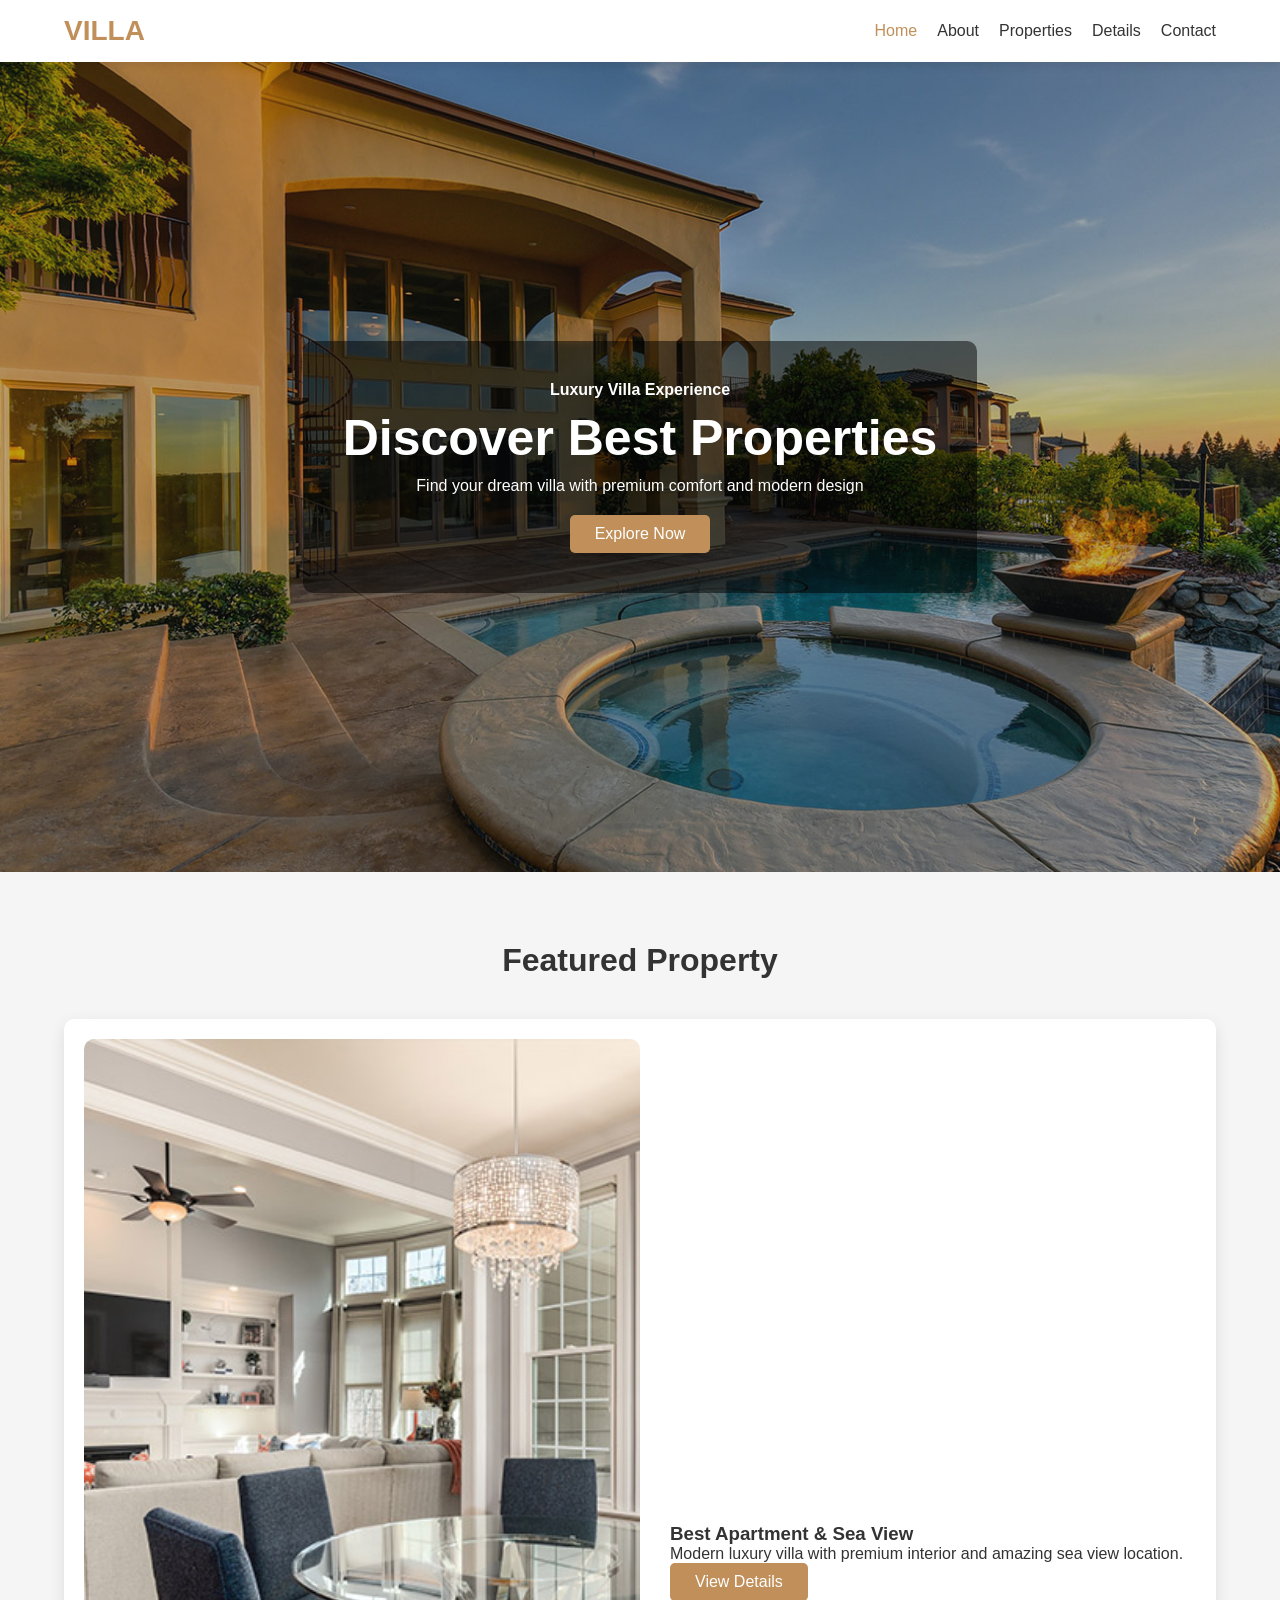
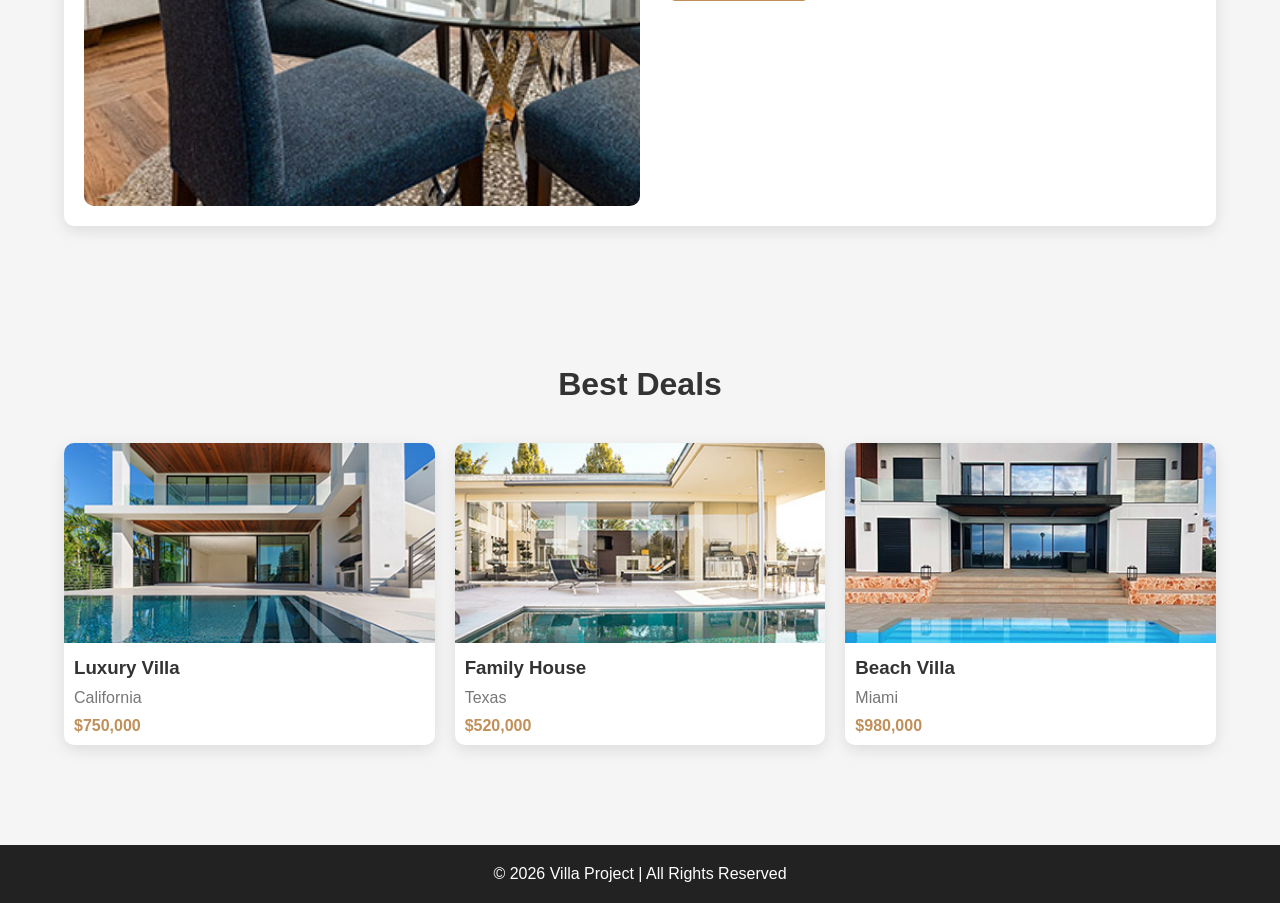
<file: index.html>
<!DOCTYPE html>
<html lang="en">
<head>
<meta charset="UTF-8">
<meta name="viewport" content="width=device-width, initial-scale=1.0">
<title>Villa Project</title>
<link rel="stylesheet" href="css/style.css">
</head>
<body>

<!-- HEADER -->
<header>
<div class="container">
<h1 class="logo">VILLA</h1>

<nav>
<ul>
<li><a href="index.html" class="active">Home</a></li>
<li><a href="about.html">About</a></li>
<li><a href="properties.html">Properties</a></li>
<li><a href="property-details.html">Details</a></li>
<li><a href="contact.html">Contact</a></li>
</ul>
</nav>
</div>
</header>

<!-- HERO -->
<section class="hero" style="background-image:url('images/banner-01.jpg');">
<div class="hero-overlay">
<h4>Luxury Villa Experience</h4>
<h1>Discover Best Properties</h1>
<p>Find your dream villa with premium comfort and modern design</p>
<a href="properties.html" class="btn">Explore Now</a>
</div>
</section>

<!-- FEATURED -->
<section class="featured">
<div class="container">

<h2>Featured Property</h2>

<div class="featured-box">

<img src="AIT_M_UIR_20-05-2026/images/featured.jpg" alt="featured">

<div class="featured-content">
<img src="AIT_M_UIR_20-05-2026/images/featured-icon.png" alt="icon">
<h3>Best Apartment & Sea View</h3>
<p>Modern luxury villa with premium interior and amazing sea view location.</p>
<a href="property-details.html" class="btn">View Details</a>
</div>

</div>

</div>
</section>

<!-- PROPERTIES -->
<section class="properties">
<div class="container">

<h2>Best Deals</h2>

<div class="grid">

<div class="card">
<img src="AIT_M_UIR_20-05-2026/images/property-01.jpg">
<h3>Luxury Villa</h3>
<p>California</p>
<span>$750,000</span>
</div>

<div class="card">
<img src="AIT_M_UIR_20-05-2026/images/property-02.jpg">
<h3>Family House</h3>
<p>Texas</p>
<span>$520,000</span>
</div>

<div class="card">
<img src="AIT_M_UIR_20-05-2026/images/property-03.jpg">
<h3>Beach Villa</h3>
<p>Miami</p>
<span>$980,000</span>
</div>

</div>

</div>
</section>

<!-- FOOTER -->
<footer>
<p>© 2026 Villa Project | All Rights Reserved</p>
</footer>

</body>
</html>
</file>
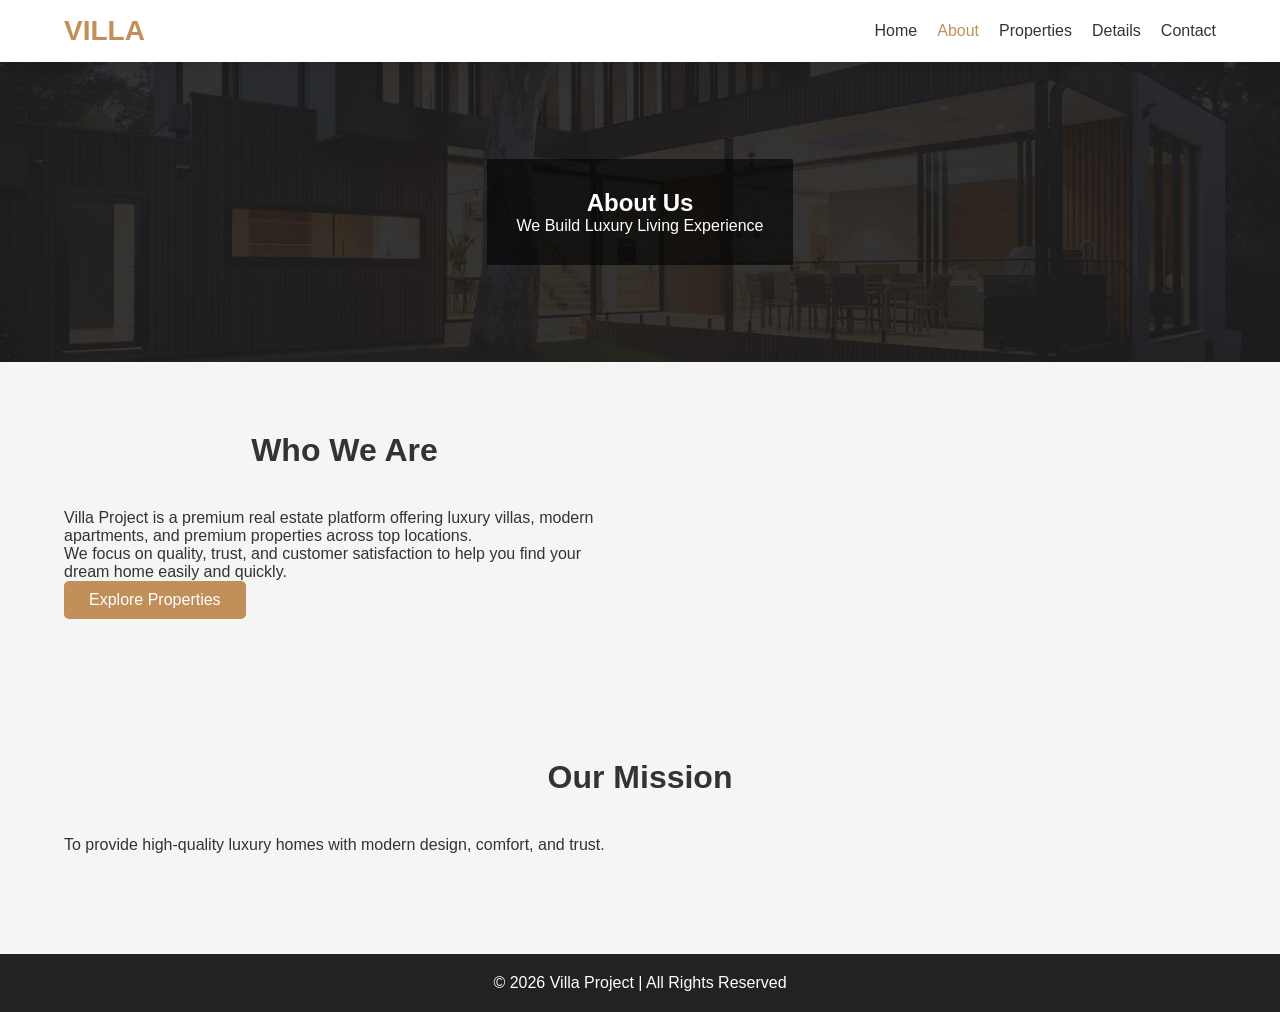
<file: about.html>
<!DOCTYPE html>
<html lang="en">
<head>
<meta charset="UTF-8">
<meta name="viewport" content="width=device-width, initial-scale=1.0">
<title>About | Villa Project</title>
<link rel="stylesheet" href="css/style.css">
</head>
<body>

<!-- HEADER -->
<header>
<div class="container">
<h1 class="logo">VILLA</h1>

<nav>
<ul>
<li><a href="index.html">Home</a></li>
<li><a href="about.html" class="active">About</a></li>
<li><a href="properties.html">Properties</a></li>
<li><a href="property-details.html">Details</a></li>
<li><a href="contact.html">Contact</a></li>
</ul>
</nav>
</div>
</header>

<!-- BANNER -->
<section class="page-banner" style="background-image:url('images/page-heading-bg.jpg');">
<div class="overlay">
<h1>About Us</h1>
<p>We Build Luxury Living Experience</p>
</div>
</section>

<!-- ABOUT SECTION -->
<section class="about">
<div class="container about-grid">



<div class="about-text">
<h2>Who We Are</h2>
<p>
Villa Project is a premium real estate platform offering luxury villas,
modern apartments, and premium properties across top locations.
</p>

<p>
We focus on quality, trust, and customer satisfaction to help you find
your dream home easily and quickly.
</p>

<a href="properties.html" class="btn">Explore Properties</a>
</div>

</div>
</section>

<!-- MISSION -->
<section class="mission">
<div class="container">

<h2>Our Mission</h2>
<p>
To provide high-quality luxury homes with modern design, comfort, and trust.
</p>

</div>
</section>

<!-- FOOTER -->
<footer>
<p>© 2026 Villa Project | All Rights Reserved</p>
</footer>

</body>
</html>
</file>
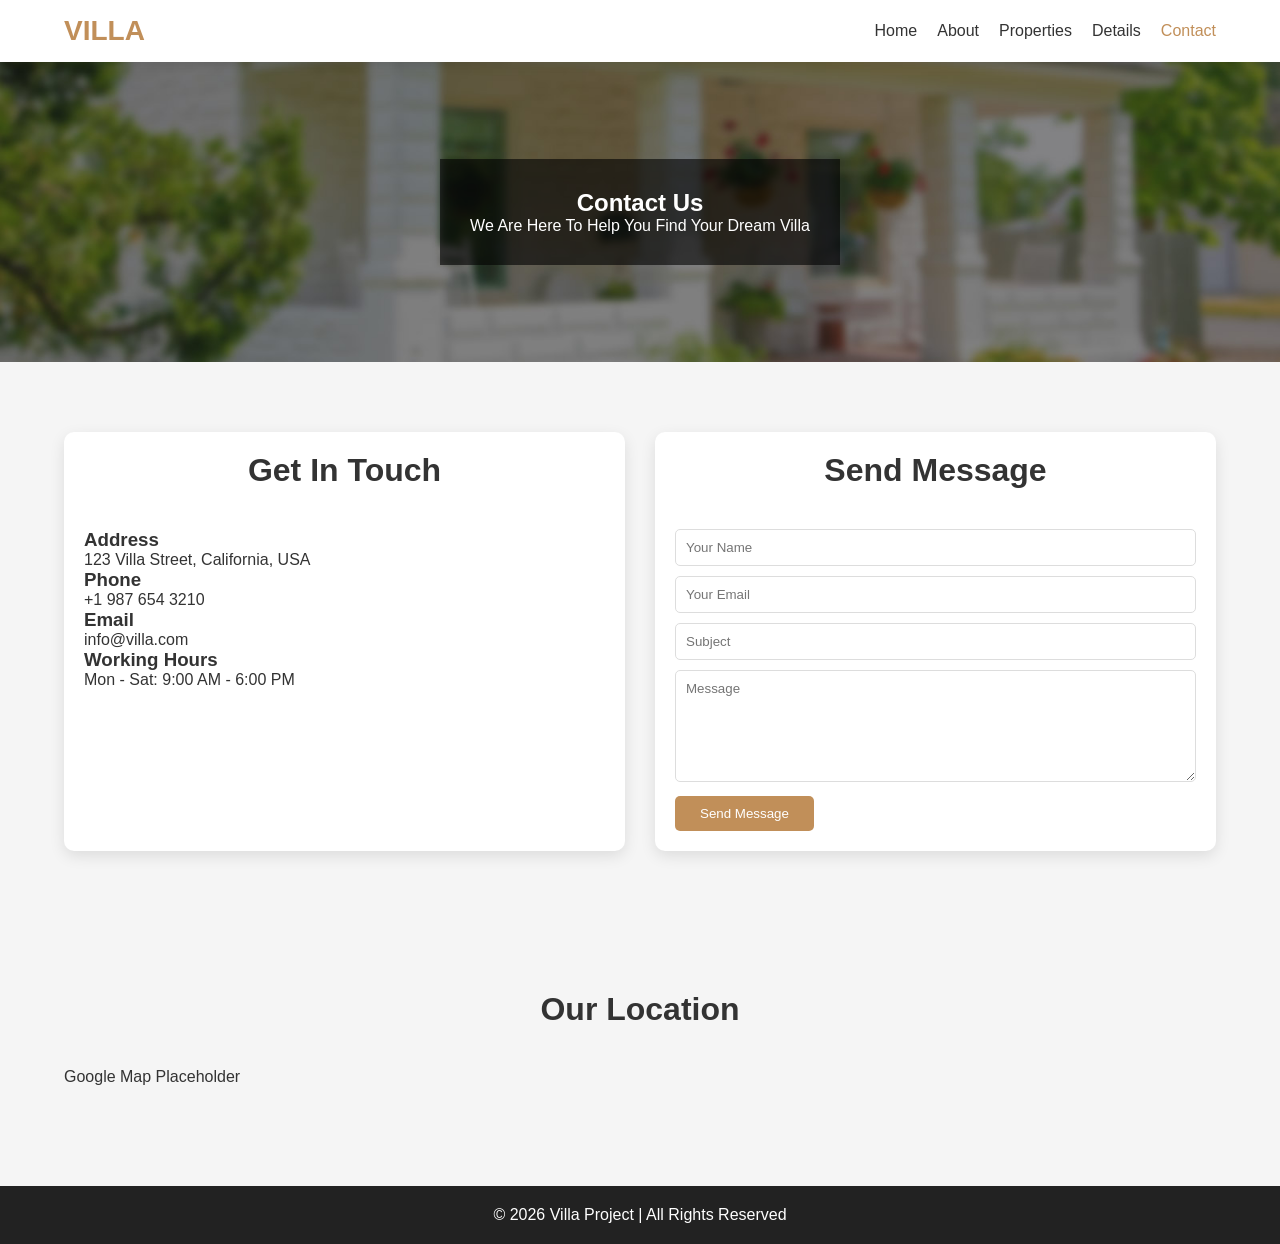
<file: contact.html>
<!DOCTYPE html>
<html lang="en">
<head>
<meta charset="UTF-8">
<meta name="viewport" content="width=device-width, initial-scale=1.0">
<title>Contact | Villa Project</title>
<link rel="stylesheet" href="css/style.css">
</head>
<body>

<header>
<div class="container">
<h1 class="logo">VILLA</h1>
<nav>
<ul>
<li><a href="index.html">Home</a></li>
<li><a href="about.html">About</a></li>
<li><a href="properties.html">Properties</a></li>
<li><a href="property-details.html">Details</a></li>
<li><a href="contact.html" class="active">Contact</a></li>
</ul>
</nav>
</div>
</header>

<!-- BANNER -->
<section class="page-banner" style="background:url('images/contact-bg.jpg') center/cover;">
<div class="overlay">
<h1>Contact Us</h1>
<p>We Are Here To Help You Find Your Dream Villa</p>
</div>
</section>

<!-- CONTACT SECTION -->
<section class="contact-section">
<div class="container contact-grid">

<!-- CONTACT INFO -->
<div class="contact-info">

<h2>Get In Touch</h2>

<div class="info-box">
<h3>Address</h3>
<p>123 Villa Street, California, USA</p>
</div>

<div class="info-box">
<h3>Phone</h3>
<p>+1 987 654 3210</p>
</div>

<div class="info-box">
<h3>Email</h3>
<p>info@villa.com</p>
</div>

<div class="info-box">
<h3>Working Hours</h3>
<p>Mon - Sat: 9:00 AM - 6:00 PM</p>
</div>

</div>

<!-- CONTACT FORM -->
<div class="contact-form">

<h2>Send Message</h2>

<form>
<input type="text" placeholder="Your Name">
<input type="email" placeholder="Your Email">
<input type="text" placeholder="Subject">
<textarea rows="6" placeholder="Message"></textarea>
<button class="btn">Send Message</button>
</form>

</div>

</div>
</section>

<!-- MAP SECTION -->
<section class="map-section">
<div class="container">

<h2>Our Location</h2>

<div class="map-box">
<p>Google Map Placeholder</p>
</div>

</div>
</section>

<footer>
<p>© 2026 Villa Project | All Rights Reserved</p>
</footer>

</body>
</html>
</file>
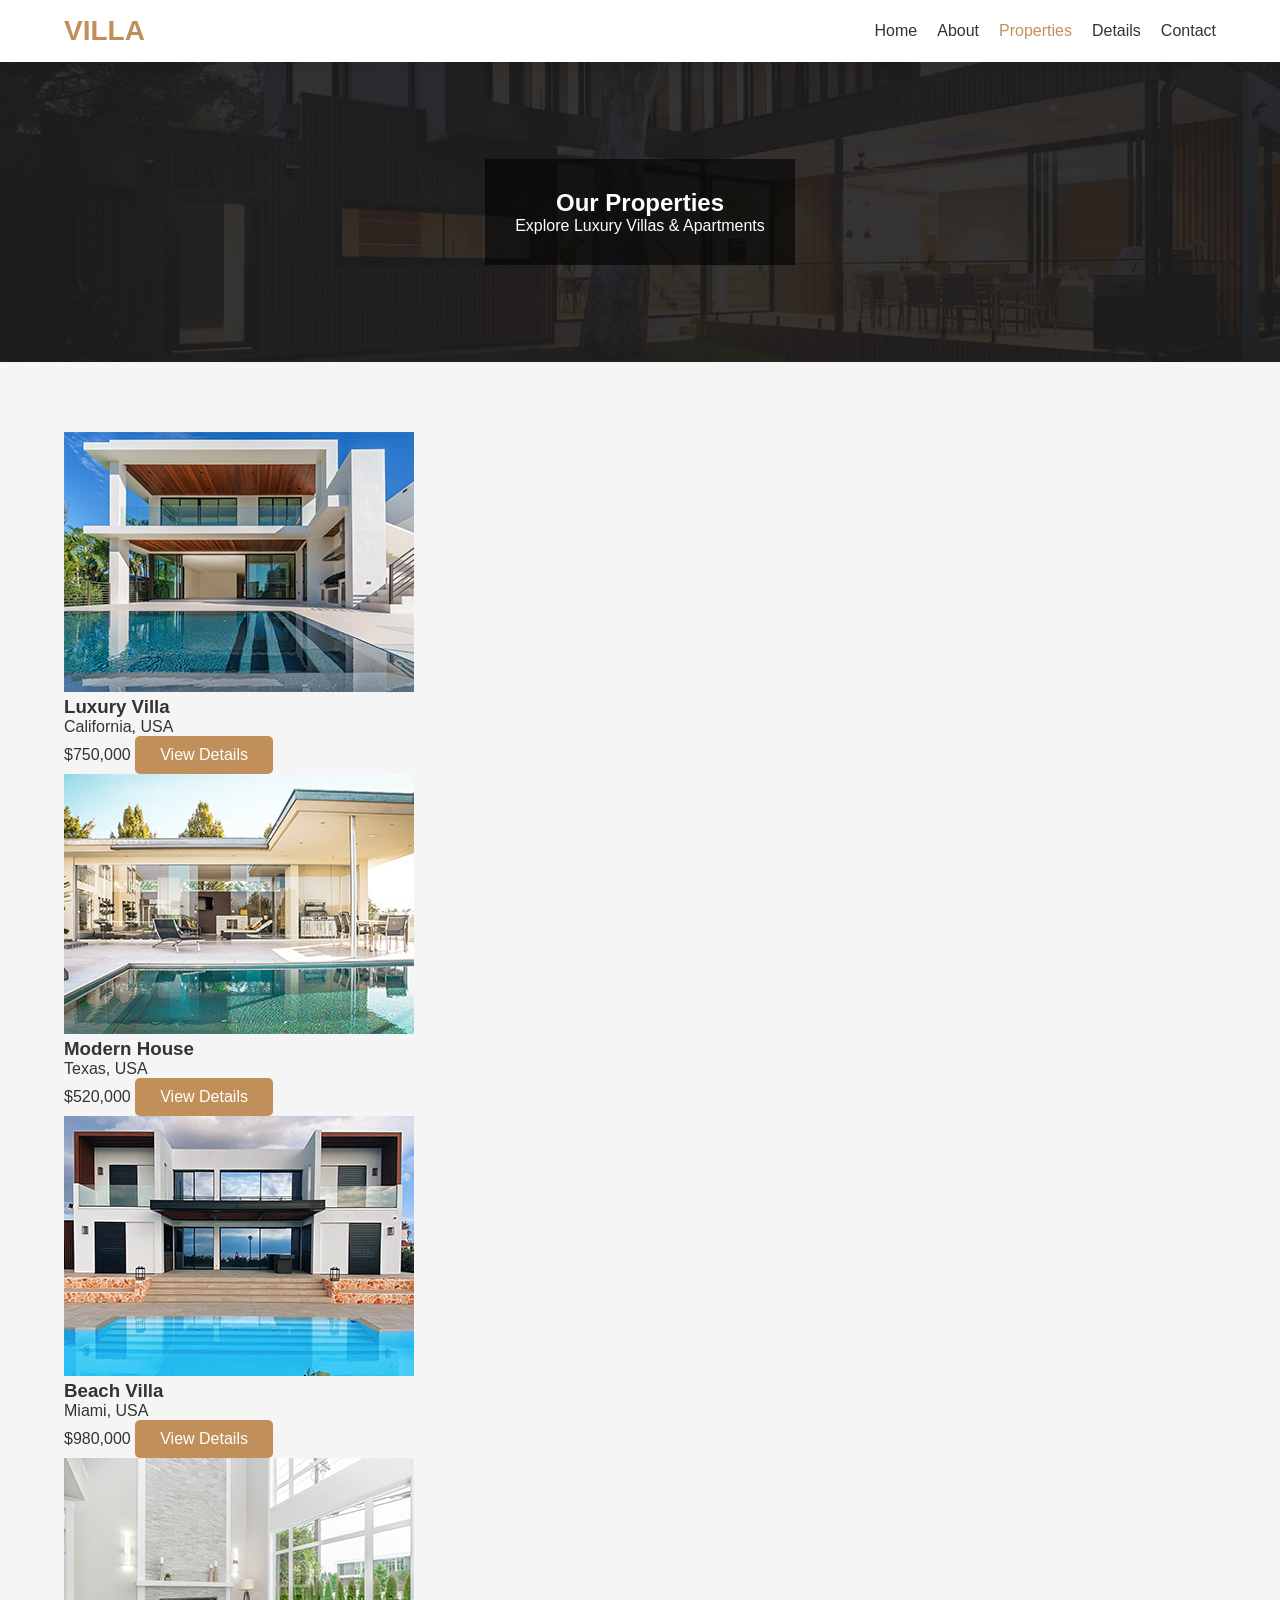
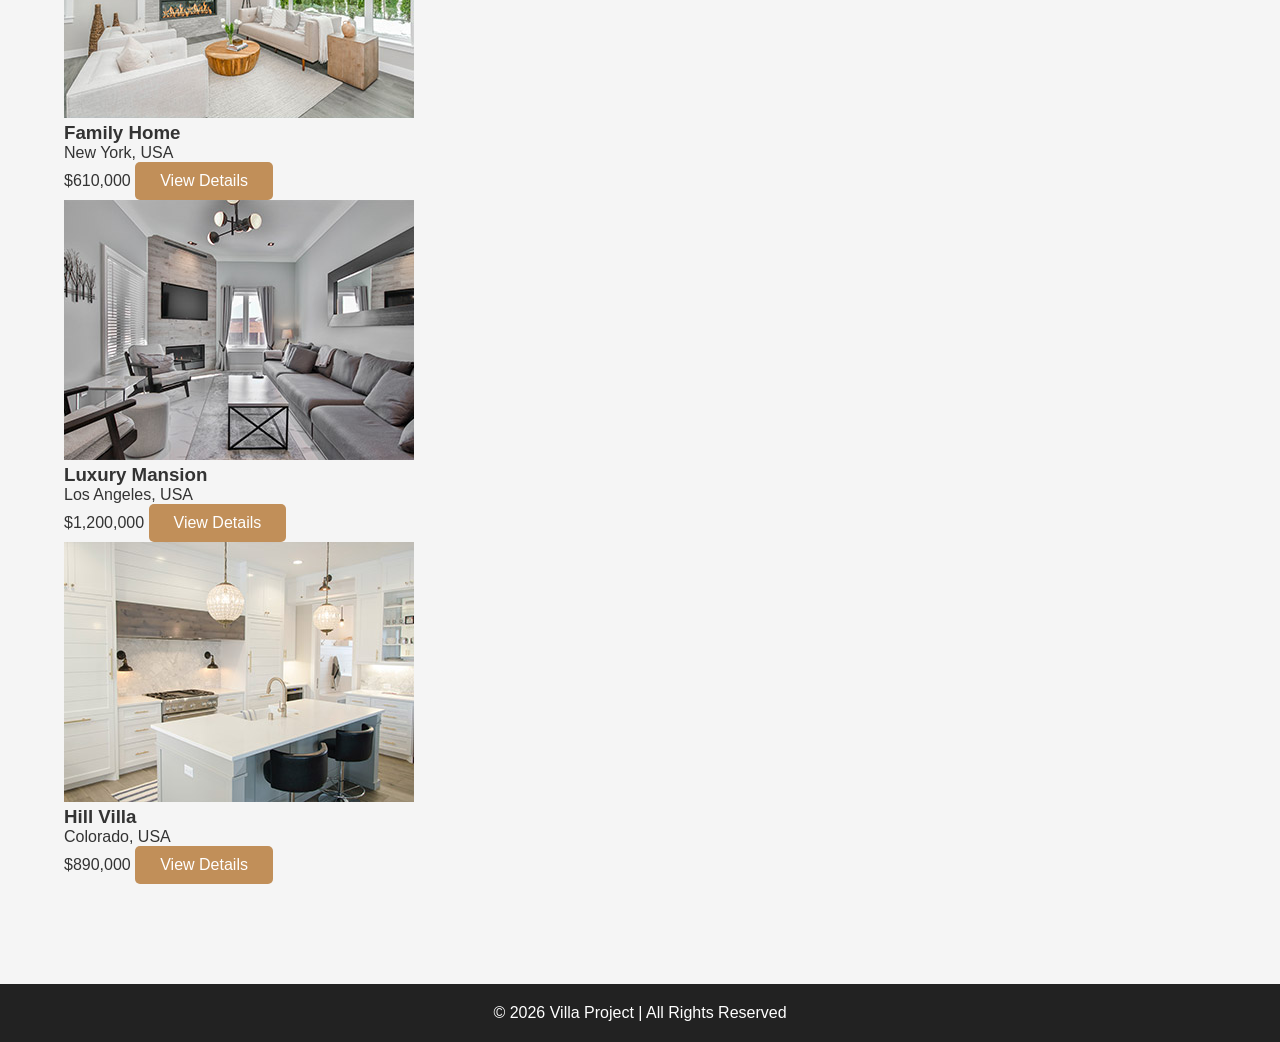
<file: properties.html>
<!DOCTYPE html>
<html lang="en">
<head>
<meta charset="UTF-8">
<meta name="viewport" content="width=device-width, initial-scale=1.0">
<title>Properties | Villa Project</title>
<link rel="stylesheet" href="css/style.css">
</head>
<body>

<header>
<div class="container">
<h1 class="logo">VILLA</h1>
<nav>
<ul>
<li><a href="index.html">Home</a></li>
<li><a href="about.html">About</a></li>
<li><a href="properties.html" class="active">Properties</a></li>
<li><a href="property-details.html">Details</a></li>
<li><a href="contact.html">Contact</a></li>
</ul>
</nav>
</div>
</header>

<section class="page-banner" style="background:url('images/page-heading-bg.jpg'); background-size:cover;">
<div class="overlay">
<h1>Our Properties</h1>
<p>Explore Luxury Villas & Apartments</p>
</div>
</section>

<section class="properties-section">
<div class="container">

<div class="property-grid">

<div class="property-card">
<img src="AIT_M_UIR_20-05-2026/images/property-01.jpg">
<div class="content">
<h3>Luxury Villa</h3>
<p>California, USA</p>
<span>$750,000</span>
<a href="property-details.html" class="btn">View Details</a>
</div>
</div>

<div class="property-card">
<img src="images/property-02.jpg">
<div class="content">
<h3>Modern House</h3>
<p>Texas, USA</p>
<span>$520,000</span>
<a href="property-details.html" class="btn">View Details</a>
</div>
</div>

<div class="property-card">
<img src="images/property-03.jpg">
<div class="content">
<h3>Beach Villa</h3>
<p>Miami, USA</p>
<span>$980,000</span>
<a href="property-details.html" class="btn">View Details</a>
</div>
</div>

<div class="property-card">
<img src="AIT_M_UIR_20-05-2026/images/property-04.jpg">
<div class="content">
<h3>Family Home</h3>
<p>New York, USA</p>
<span>$610,000</span>
<a href="property-details.html" class="btn">View Details</a>
</div>
</div>

<div class="property-card">
<img src="AIT_M_UIR_20-05-2026/images/property-05.jpg">
<div class="content">
<h3>Luxury Mansion</h3>
<p>Los Angeles, USA</p>
<span>$1,200,000</span>
<a href="property-details.html" class="btn">View Details</a>
</div>
</div>

<div class="property-card">
<img src="AIT_M_UIR_20-05-2026/images/property-06.jpg">
<div class="content">
<h3>Hill Villa</h3>
<p>Colorado, USA</p>
<span>$890,000</span>
<a href="property-details.html" class="btn">View Details</a>
</div>
</div>

</div>

</div>
</section>

<footer>
<p>© 2026 Villa Project | All Rights Reserved</p>
</footer>

</body>
</html>
</file>
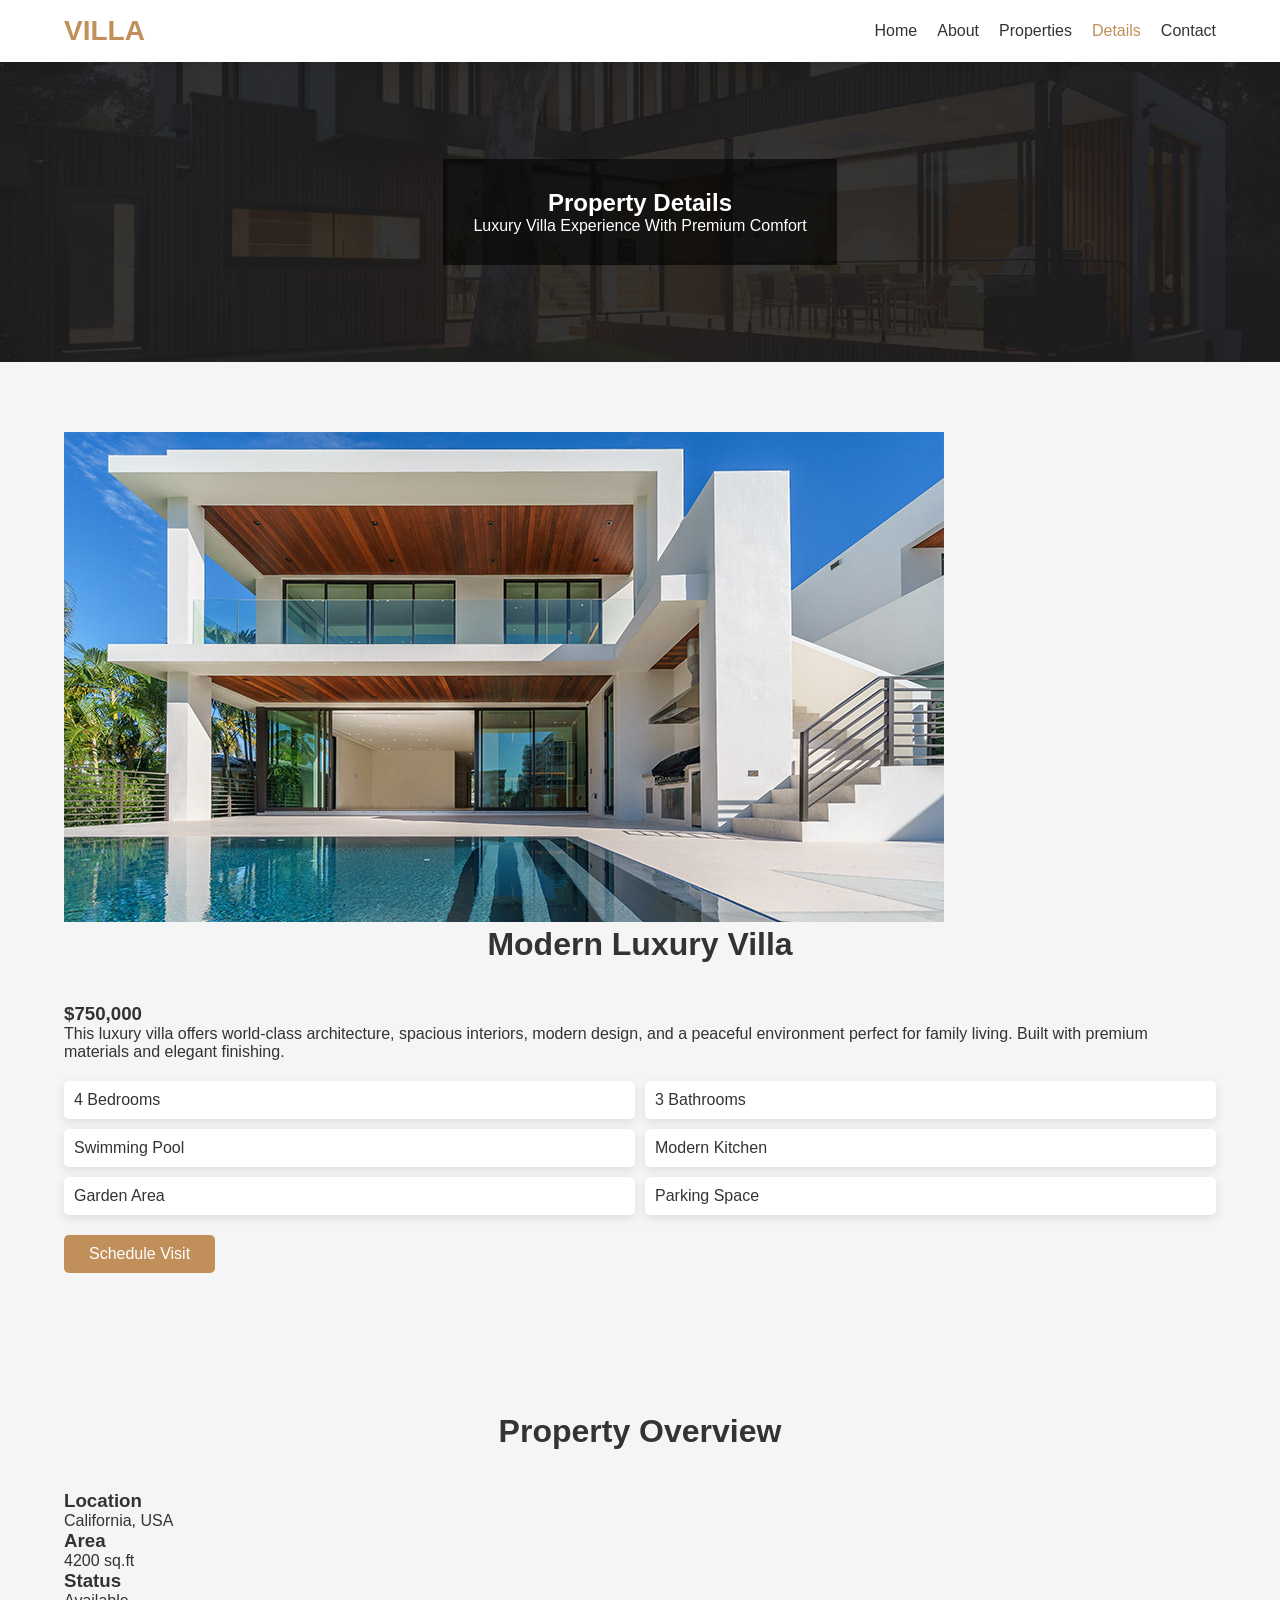
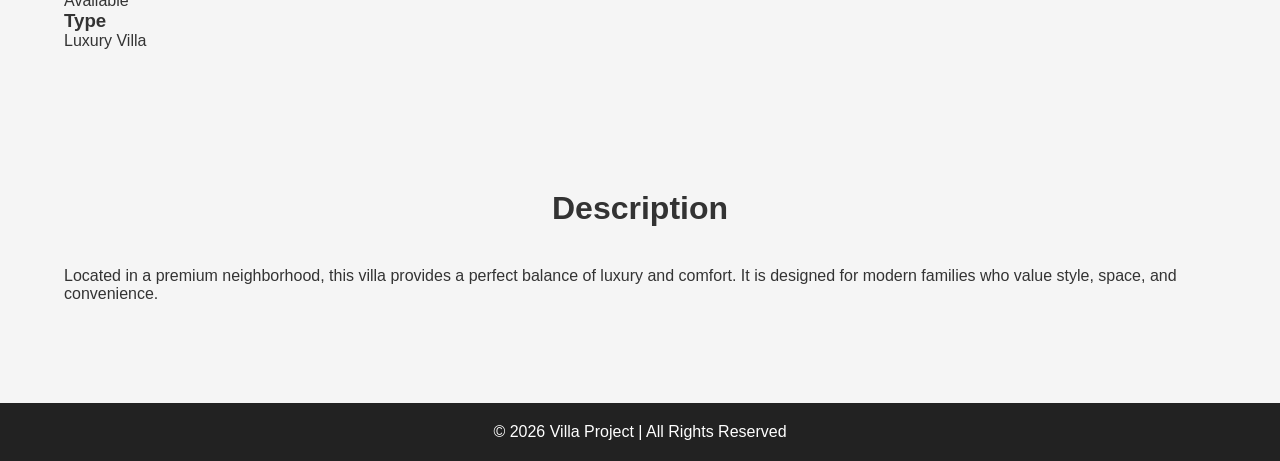
<file: property-details.html>
<!DOCTYPE html>
<html lang="en">
<head>
<meta charset="UTF-8">
<meta name="viewport" content="width=device-width, initial-scale=1.0">
<title>Property Details | Villa Project</title>
<link rel="stylesheet" href="css/style.css">
</head>
<body>

<header>
<div class="container">
<h1 class="logo">VILLA</h1>
<nav>
<ul>
<li><a href="index.html">Home</a></li>
<li><a href="about.html">About</a></li>
<li><a href="properties.html">Properties</a></li>
<li><a href="property-details.html" class="active">Details</a></li>
<li><a href="contact.html">Contact</a></li>
</ul>
</nav>
</div>
</header>

<!-- HERO BANNER -->
<section class="page-banner" style="background:url('images/page-heading-bg.jpg') center/cover;">
<div class="overlay">
<h1>Property Details</h1>
<p>Luxury Villa Experience With Premium Comfort</p>
</div>
</section>

<!-- MAIN DETAILS -->
<section class="property-details">
<div class="container details-wrapper">

<!-- LEFT IMAGE -->
<div class="left-image">
<img src="images/single-property.jpg">
</div>

<!-- RIGHT INFO -->
<div class="right-info">

<h2>Modern Luxury Villa</h2>
<h3 class="price">$750,000</h3>

<p>
This luxury villa offers world-class architecture, spacious interiors,
modern design, and a peaceful environment perfect for family living.
Built with premium materials and elegant finishing.
</p>

<!-- FEATURE GRID -->
<div class="feature-grid">

<div class="feature-box">4 Bedrooms</div>
<div class="feature-box">3 Bathrooms</div>
<div class="feature-box">Swimming Pool</div>
<div class="feature-box">Modern Kitchen</div>
<div class="feature-box">Garden Area</div>
<div class="feature-box">Parking Space</div>

</div>

<a href="contact.html" class="btn">Schedule Visit</a>

</div>

</div>
</section>

<!-- EXTRA SECTION -->
<section class="extra-section">
<div class="container">

<h2>Property Overview</h2>

<div class="overview-grid">

<div class="overview-card">
<h3>Location</h3>
<p>California, USA</p>
</div>

<div class="overview-card">
<h3>Area</h3>
<p>4200 sq.ft</p>
</div>

<div class="overview-card">
<h3>Status</h3>
<p>Available</p>
</div>

<div class="overview-card">
<h3>Type</h3>
<p>Luxury Villa</p>
</div>

</div>

</div>
</section>

<!-- DESCRIPTION -->
<section class="description">
<div class="container">

<h2>Description</h2>

<p>
Located in a premium neighborhood, this villa provides a perfect balance
of luxury and comfort. It is designed for modern families who value
style, space, and convenience.
</p>

</div>
</section>

<footer>
<p>© 2026 Villa Project | All Rights Reserved</p>
</footer>

</body>
</html>
</file>
<file: css/style.css>
*{
margin:0;
padding:0;
box-sizing:border-box;
font-family:Arial, sans-serif;
}

body{
background:#f5f5f5;
color:#333;
}

.container{
width:90%;
max-width:1200px;
margin:auto;
}

/* HEADER */
header{
background:#fff;
box-shadow:0 2px 10px rgba(0,0,0,0.1);
position:sticky;
top:0;
z-index:1000;
}

header .container{
display:flex;
justify-content:space-between;
align-items:center;
padding:15px 0;
}

.logo{
color:#c18f59;
font-size:28px;
font-weight:bold;
}

nav ul{
list-style:none;
display:flex;
gap:20px;
}

nav ul li a{
text-decoration:none;
color:#333;
font-weight:500;
transition:0.3s;
}

nav ul li a:hover,
nav ul li a.active{
color:#c18f59;
}

/* HERO */
.hero{
height:90vh;
background-size:cover;
background-position:center;
position:relative;
display:flex;
align-items:center;
justify-content:center;
text-align:center;
color:#fff;
}

.hero-overlay{
background:rgba(0,0,0,0.5);
padding:40px;
border-radius:10px;
}

.hero h1{
font-size:50px;
margin:10px 0;
}

.hero p{
margin-bottom:20px;
}

/* BUTTON */
.btn{
display:inline-block;
padding:10px 25px;
background:#c18f59;
color:#fff;
text-decoration:none;
border:none;
cursor:pointer;
transition:0.3s;
border-radius:5px;
}

.btn:hover{
background:#a87442;
}

/* SECTION */
section{
padding:70px 0;
}

h2{
text-align:center;
margin-bottom:40px;
font-size:32px;
}

/* FEATURED */
.featured-box{
display:flex;
gap:30px;
align-items:center;
background:#fff;
padding:20px;
border-radius:10px;
box-shadow:0 5px 15px rgba(0,0,0,0.1);
}

.featured-box img{
width:50%;
border-radius:10px;
}

/* GRID SYSTEM */
.grid{
display:grid;
grid-template-columns:repeat(auto-fit,minmax(280px,1fr));
gap:20px;
}

.card{
background:#fff;
border-radius:10px;
overflow:hidden;
box-shadow:0 5px 15px rgba(0,0,0,0.1);
transition:0.3s;
}

.card:hover{
transform:translateY(-5px);
}

.card img{
width:100%;
height:200px;
object-fit:cover;
}

.card h3{
padding:10px;
}

.card p{
padding:0 10px;
color:#777;
}

.card span{
display:block;
padding:10px;
color:#c18f59;
font-weight:bold;
}

/* PAGE BANNER */
.page-banner{
height:300px;
display:flex;
align-items:center;
justify-content:center;
color:#fff;
background-size:cover;
background-position:center;
position:relative;
}

.overlay{
background:rgba(0,0,0,0.6);
padding:30px;
text-align:center;
}

/* ABOUT */
.about-grid{
display:grid;
grid-template-columns:1fr 1fr;
gap:30px;
align-items:center;
}

.about-img img{
width:100%;
border-radius:10px;
}

/* DETAILS */
.details-grid{
display:grid;
grid-template-columns:1fr 1fr;
gap:30px;
align-items:center;
}

.details-grid img{
width:100%;
border-radius:10px;
}

.feature-grid{
display:grid;
grid-template-columns:repeat(2,1fr);
gap:10px;
margin:20px 0;
}

.feature-box{
background:#fff;
padding:10px;
border-radius:5px;
box-shadow:0 3px 10px rgba(0,0,0,0.1);
}

/* CONTACT */
.contact-grid{
display:grid;
grid-template-columns:1fr 1fr;
gap:30px;
}

.contact-info, .contact-form{
background:#fff;
padding:20px;
border-radius:10px;
box-shadow:0 5px 15px rgba(0,0,0,0.1);
}

.contact-form input,
.contact-form textarea{
width:100%;
padding:10px;
margin-bottom:10px;
border:1px solid #ddd;
border-radius:5px;
}

/* FOOTER */
footer{
text-align:center;
background:#222;
color:#fff;
padding:20px;
margin-top:30px;
}

/* RESPONSIVE */
@media(max-width:768px){

.hero h1{
font-size:32px;
}

.featured-box{
flex-direction:column;
}

.about-grid,
.details-grid,
.contact-grid{
grid-template-columns:1fr;
}

nav ul{
flex-direction:column;
text-align:center;
}
}
</file>
